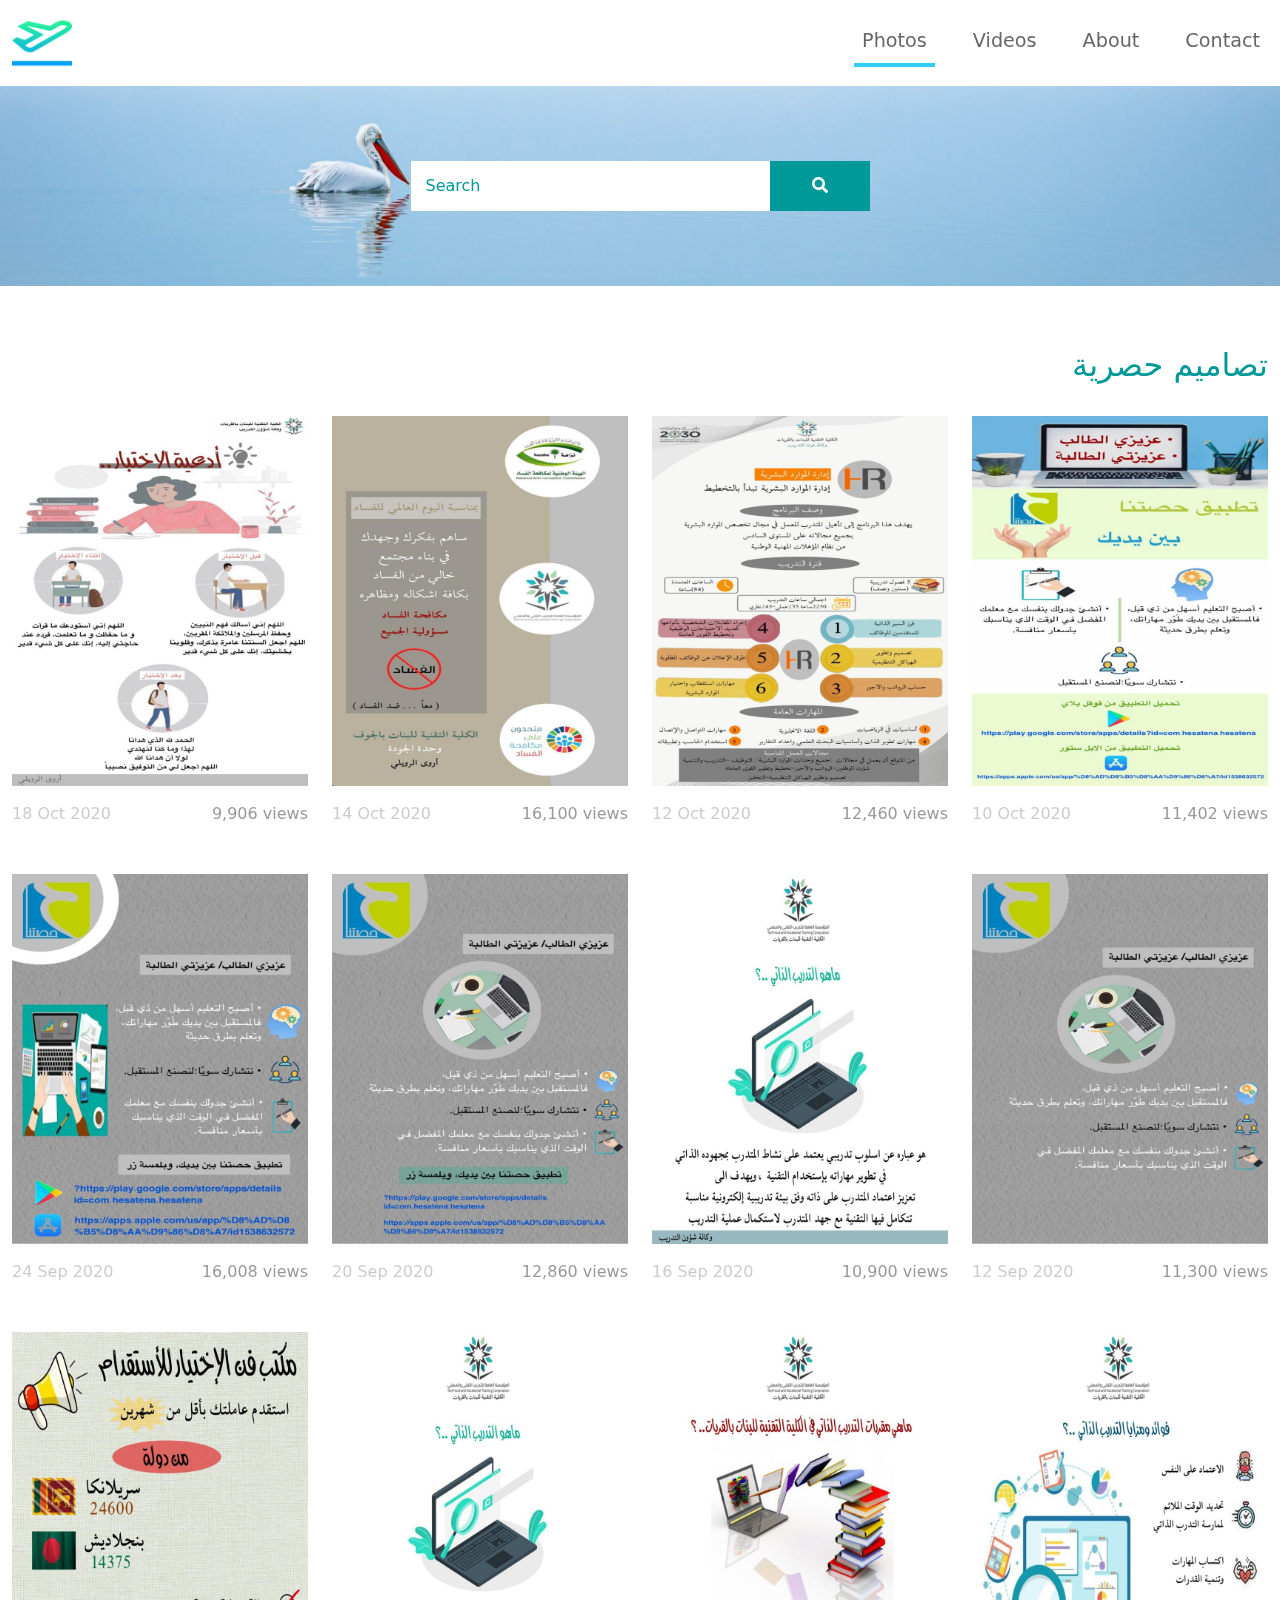
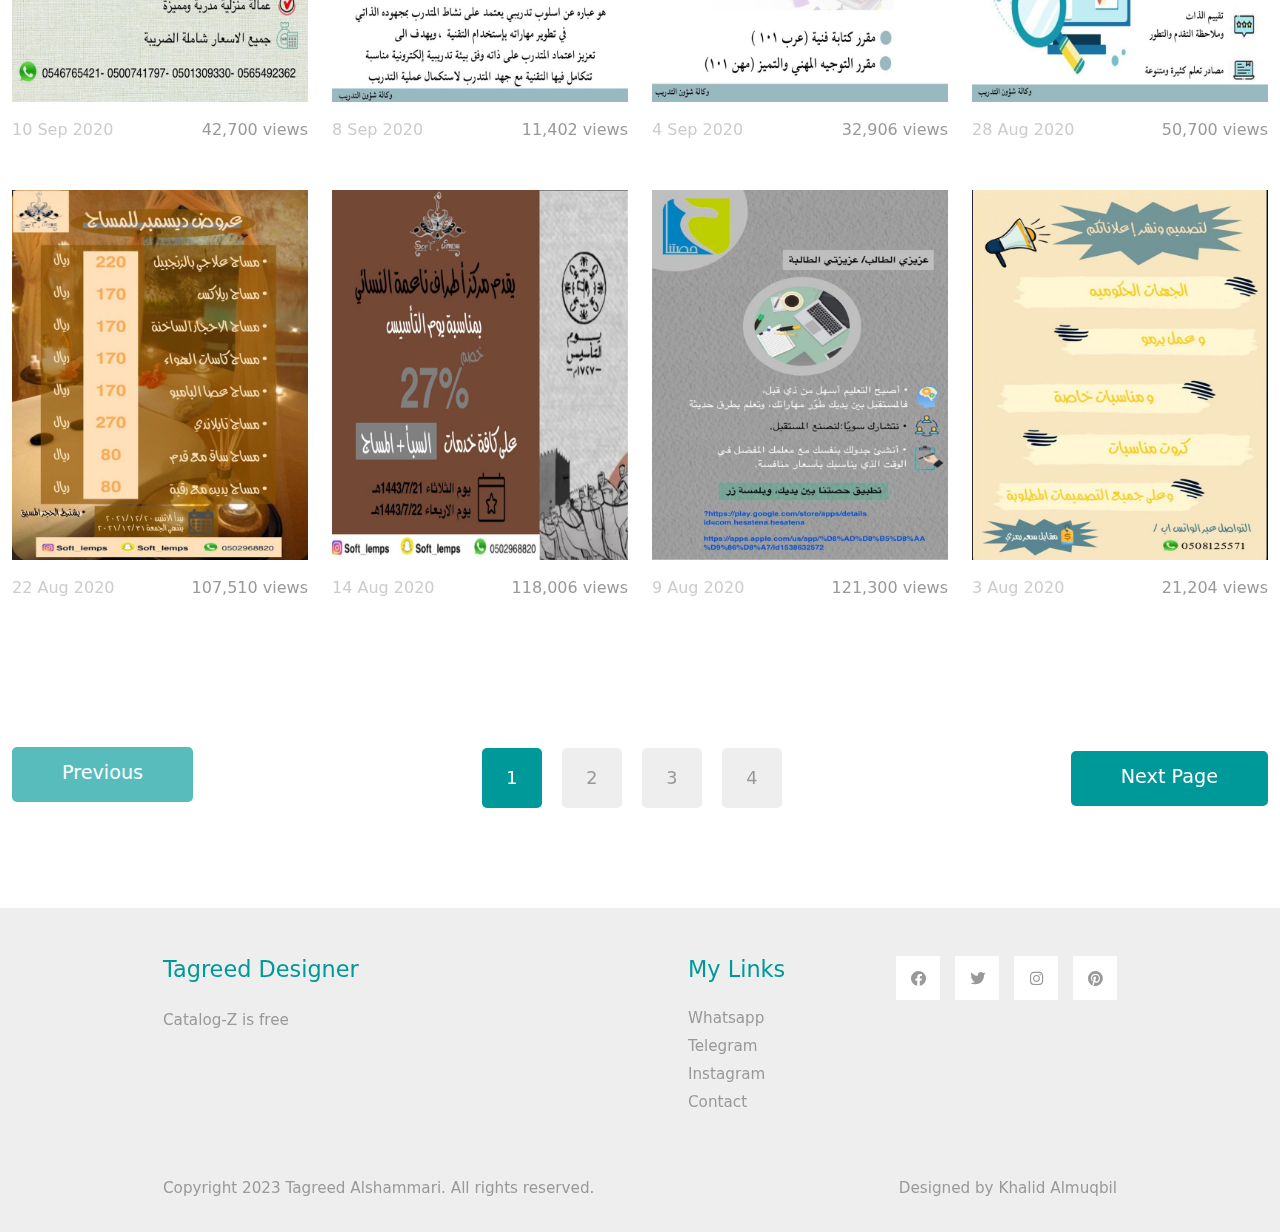
<file: index.html>
<!DOCTYPE html>
<html lang="en">
<head>
    <meta charset="UTF-8">
    <meta name="viewport" content="width=device-width, initial-scale=1.0">
    <title>Tagreed Space</title>
    <link rel="stylesheet" href="css/bootstrap.min.css">
    <link rel="stylesheet" href="fontawesome/css/all.min.css">
    <link rel="stylesheet" href="css/templatemo-style.css">
<!--


-->
</head>
<body>
    <!-- Page Loader -->
    <div id="loader-wrapper">
        <div id="loader"></div>

        <div class="loader-section section-left"></div>
        <div class="loader-section section-right"></div>

    </div>
    <nav class="navbar navbar-expand-lg">
        <div class="container-fluid">
            <a class="navbar-brand" href="#">
                  <img class="logo" alt="Tagreed logo" src="img/departure.png">


            </a>
            <button class="navbar-toggler" type="button" data-toggle="collapse" data-target="#navbarSupportedContent" aria-controls="navbarSupportedContent" aria-expanded="false" aria-label="Toggle navigation">
                <i class="fas fa-bars"></i>
            </button>
            <div class="collapse navbar-collapse" id="navbarSupportedContent">
            <ul class="navbar-nav ml-auto mb-2 mb-lg-0">
                <li class="nav-item">
                    <a class="nav-link nav-link-1 active" aria-current="page" href="index.html">Photos</a>
                </li>
                <li class="nav-item">
                    <a class="nav-link nav-link-2" href="videos.html">Videos</a>
                </li>
                <li class="nav-item">
                    <a class="nav-link nav-link-3" href="about.html">About</a>
                </li>
                <li class="nav-item">
                    <a class="nav-link nav-link-4" href="contact.html">Contact</a>
                </li>
            </ul>
            </div>
        </div>
    </nav>

    <div class="tm-hero d-flex justify-content-center align-items-center" data-parallax="scroll" data-image-src="img/hero.jpg">
        <form class="d-flex tm-search-form">
            <input class="form-control tm-search-input" type="search" placeholder="Search" aria-label="Search">
            <button class="btn btn-outline-success tm-search-btn" type="submit">
                <i class="fas fa-search"></i>
            </button>
        </form>
    </div>

    <div class="container-fluid tm-container-content tm-mt-60">
        <div class="row mb-4">
            <h2 class="col-6 tm-text-primary">
                تصاميم حصرية
            </h2>
            <div class="col-6 d-flex justify-content-end align-items-center">
                <!-- <form action="" class="tm-text-primary">
                    Page <input type="text" value="1" size="1" class="tm-input-paging tm-text-primary"> of 200
                </form> -->
            </div>
        </div>
        <div class="row tm-mb-90 tm-gallery">
        	<div class="col-xl-3 col-lg-4 col-md-6 col-sm-6 col-12 mb-5">
                <figure class="effect-ming tm-video-item">
                    <img src="img/img-0102.jpeg" alt="Image" class="img-fluid">
                    <figcaption class="d-flex align-items-center justify-content-center">
                        <h2>Clocks</h2>
                        <a href="photo-detail.html">View more</a>
                    </figcaption>
                </figure>
                <div class="d-flex justify-content-between tm-text-gray">
                    <span class="tm-text-gray-light">18 Oct 2020</span>
                    <span>9,906 views</span>
                </div>
            </div>
            <div class="col-xl-3 col-lg-4 col-md-6 col-sm-6 col-12 mb-5">
                <figure class="effect-ming tm-video-item">
                    <img src="img/img-011.jpeg" alt="Image" class="img-fluid">
                    <figcaption class="d-flex align-items-center justify-content-center">
                        <h2>Plants</h2>
                        <a href="photo-detail.html">View more</a>
                    </figcaption>
                </figure>
                <div class="d-flex justify-content-between tm-text-gray">
                    <span class="tm-text-gray-light">14 Oct 2020</span>
                    <span>16,100 views</span>
                </div>
            </div>
            <div class="col-xl-3 col-lg-4 col-md-6 col-sm-6 col-12 mb-5">
                <figure class="effect-ming tm-video-item">
                    <img src="img/img-017.jpeg" alt="Image" class="img-fluid">
                    <figcaption class="d-flex align-items-center justify-content-center">
                        <h2>Morning</h2>
                        <a href="photo-detail.html">View more</a>
                    </figcaption>
                </figure>
                <div class="d-flex justify-content-between tm-text-gray">
                    <span class="tm-text-gray-light">12 Oct 2020</span>
                    <span>12,460 views</span>
                </div>
            </div>
            <div class="col-xl-3 col-lg-4 col-md-6 col-sm-6 col-12 mb-5">
                <figure class="effect-ming tm-video-item">
                    <img src="img/img-014.jpeg" alt="Image" class="img-fluid">
                    <figcaption class="d-flex align-items-center justify-content-center">
                        <h2>Pinky</h2>
                        <a href="photo-detail.html">View more</a>
                    </figcaption>
                </figure>
                <div class="d-flex justify-content-between tm-text-gray">
                    <span class="tm-text-gray-light">10 Oct 2020</span>
                    <span>11,402 views</span>
                </div>
            </div>

            <div class="col-xl-3 col-lg-4 col-md-6 col-sm-6 col-12 mb-5">
                <figure class="effect-ming tm-video-item">
                    <img src="img/img-013.jpeg" alt="Image" class="img-fluid">
                    <figcaption class="d-flex align-items-center justify-content-center">
                        <h2>Hangers</h2>
                        <a href="photo-detail.html">View more</a>
                    </figcaption>
                </figure>
                <div class="d-flex justify-content-between tm-text-gray">
                    <span class="tm-text-gray-light">24 Sep 2020</span>
                    <span>16,008 views</span>
                </div>
            </div>
            <div class="col-xl-3 col-lg-4 col-md-6 col-sm-6 col-12 mb-5">
                <figure class="effect-ming tm-video-item">
                    <img src="img/img-015.jpeg" alt="Image" class="img-fluid">
                    <figcaption class="d-flex align-items-center justify-content-center">
                        <h2>Perfumes</h2>
                        <a href="photo-detail.html">View more</a>
                    </figcaption>
                </figure>
                <div class="d-flex justify-content-between tm-text-gray">
                    <span class="tm-text-gray-light">20 Sep 2020</span>
                    <span>12,860 views</span>
                </div>
            </div>
            <div class="col-xl-3 col-lg-4 col-md-6 col-sm-6 col-12 mb-5">
                <figure class="effect-ming tm-video-item">
                    <img src="img/img-019.jpeg" alt="Image" class="img-fluid">
                    <figcaption class="d-flex align-items-center justify-content-center">
                        <h2>Bus</h2>
                        <a href="photo-detail.html">View more</a>
                    </figcaption>
                </figure>
                <div class="d-flex justify-content-between tm-text-gray">
                    <span class="tm-text-gray-light">16 Sep 2020</span>
                    <span>10,900 views</span>
                </div>
            </div>
            <div class="col-xl-3 col-lg-4 col-md-6 col-sm-6 col-12 mb-5">
                <figure class="effect-ming tm-video-item">
                    <img src="img/img-012.jpeg" alt="Image" class="img-fluid">
                    <figcaption class="d-flex align-items-center justify-content-center">
                        <h2>New York</h2>
                        <a href="photo-detail.html">View more</a>
                    </figcaption>
                </figure>
                <div class="d-flex justify-content-between tm-text-gray">
                    <span class="tm-text-gray-light">12 Sep 2020</span>
                    <span>11,300 views</span>
                </div>
            </div>
            <div class="col-xl-3 col-lg-4 col-md-6 col-sm-6 col-12 mb-5">
                <figure class="effect-ming tm-video-item">
                    <img src="img/img-018.jpeg" alt="Image" class="img-fluid">
                    <figcaption class="d-flex align-items-center justify-content-center">
                        <h2>Abstract</h2>
                        <a href="photo-detail.html">View more</a>
                    </figcaption>
                </figure>
                <div class="d-flex justify-content-between tm-text-gray">
                    <span class="tm-text-gray-light">10 Sep 2020</span>
                    <span>42,700 views</span>
                </div>
            </div>
            <div class="col-xl-3 col-lg-4 col-md-6 col-sm-6 col-12 mb-5">
                <figure class="effect-ming tm-video-item">
                    <img src="img/img-019.jpeg" alt="Image" class="img-fluid">
                    <figcaption class="d-flex align-items-center justify-content-center">
                        <h2>Flowers</h2>
                        <a href="photo-detail.html">View more</a>
                    </figcaption>
                </figure>
                <div class="d-flex justify-content-between tm-text-gray">
                    <span class="tm-text-gray-light">8 Sep 2020</span>
                    <span>11,402 views</span>
                </div>
            </div>
            <div class="col-xl-3 col-lg-4 col-md-6 col-sm-6 col-12 mb-5">
                <figure class="effect-ming tm-video-item">
                    <img src="img/img-0101.jpeg" alt="Image" class="img-fluid">
                    <figcaption class="d-flex align-items-center justify-content-center">
                        <h2>Rosy</h2>
                        <a href="photo-detail.html">View more</a>
                    </figcaption>
                </figure>
                <div class="d-flex justify-content-between tm-text-gray">
                    <span class="tm-text-gray-light">4 Sep 2020</span>
                    <span>32,906 views</span>
                </div>
            </div>
            <div class="col-xl-3 col-lg-4 col-md-6 col-sm-6 col-12 mb-5">
                <figure class="effect-ming tm-video-item">
                    <img src="img/img-010.jpeg" alt="Image" class="img-fluid">
                    <figcaption class="d-flex align-items-center justify-content-center">
                        <h2>Rocki</h2>
                        <a href="photo-detail.html">View more</a>
                    </figcaption>
                </figure>
                <div class="d-flex justify-content-between tm-text-gray">
                    <span class="tm-text-gray-light">28 Aug 2020</span>
                    <span>50,700 views</span>
                </div>
            </div>
            <div class="col-xl-3 col-lg-4 col-md-6 col-sm-6 col-12 mb-5">
                <figure class="effect-ming tm-video-item">
                    <img src="img/img-0103.jpeg" alt="Image" class="img-fluid">
                    <figcaption class="d-flex align-items-center justify-content-center">
                        <h2>Purple</h2>
                        <a href="photo-detail.html">View more</a>
                    </figcaption>
                </figure>
                <div class="d-flex justify-content-between tm-text-gray">
                    <span class="tm-text-gray-light">22 Aug 2020</span>
                    <span>107,510 views</span>
                </div>
            </div>
            <div class="col-xl-3 col-lg-4 col-md-6 col-sm-6 col-12 mb-5">
                <figure class="effect-ming tm-video-item">
                    <img src="img/img-0104.jpg" alt="Image" class="img-fluid">
                    <figcaption class="d-flex align-items-center justify-content-center">
                        <h2>Sea</h2>
                        <a href="photo-detail.html">View more</a>
                    </figcaption>
                </figure>
                <div class="d-flex justify-content-between tm-text-gray">
                    <span class="tm-text-gray-light">14 Aug 2020</span>
                    <span>118,006 views</span>
                </div>
            </div>
            <div class="col-xl-3 col-lg-4 col-md-6 col-sm-6 col-12 mb-5">
                <figure class="effect-ming tm-video-item">
                    <img src="img/img-015.jpeg" alt="Image" class="img-fluid">
                    <figcaption class="d-flex align-items-center justify-content-center">
                        <h2>Turtle</h2>
                        <a href="photo-detail.html">View more</a>
                    </figcaption>
                </figure>
                <div class="d-flex justify-content-between tm-text-gray">
                    <span class="tm-text-gray-light">9 Aug 2020</span>
                    <span>121,300 views</span>
                </div>
            </div>
            <div class="col-xl-3 col-lg-4 col-md-6 col-sm-6 col-12 mb-5">
                <figure class="effect-ming tm-video-item">
                    <img src="img/img-016.jpeg" alt="Image" class="img-fluid">
                    <figcaption class="d-flex align-items-center justify-content-center">
                        <h2>Peace</h2>
                        <a href="photo-detail.html">View more</a>
                    </figcaption>
                </figure>
                <div class="d-flex justify-content-between tm-text-gray">
                    <span class="tm-text-gray-light">3 Aug 2020</span>
                    <span>21,204 views</span>
                </div>
            </div>
        </div> <!-- row -->
        <div class="row tm-mb-90">
            <div class="col-12 d-flex justify-content-between align-items-center tm-paging-col">
                <a href="javascript:void(0);" class="btn btn-primary tm-btn-prev mb-2 disabled">Previous</a>
                <div class="tm-paging d-flex">
                    <a href="javascript:void(0);" class="active tm-paging-link">1</a>
                    <a href="javascript:void(0);" class="tm-paging-link">2</a>
                    <a href="javascript:void(0);" class="tm-paging-link">3</a>
                    <a href="javascript:void(0);" class="tm-paging-link">4</a>
                </div>
                <a href="javascript:void(0);" class="btn btn-primary tm-btn-next">Next Page</a>
            </div>
        </div>
    </div> <!-- container-fluid, tm-container-content -->

    <footer class="tm-bg-gray pt-5 pb-3 tm-text-gray tm-footer">
        <div class="container-fluid tm-container-small">
            <div class="row">
                <div class="col-lg-6 col-md-12 col-12 px-5 mb-5">
                    <h3 class="tm-text-primary mb-4 tm-footer-title">Tagreed Designer</h3>
                    <p>Catalog-Z is free <a rel="sponsored" href="https://v5.getbootstrap.com/"></a></p>
                </div>
                <div class="col-lg-3 col-md-6 col-sm-6 col-12 px-5 mb-5">
                    <h3 class="tm-text-primary mb-4 tm-footer-title">My Links</h3>
                    <ul class="tm-footer-links pl-0">
                        <li><a href="#">Whatsapp</a></li>
                        <li><a href="#">Telegram</a></li>
                        <li><a href="#">Instagram</a></li>
                        <li><a href="#">Contact</a></li>
                    </ul>
                </div>
                <div class="col-lg-3 col-md-6 col-sm-6 col-12 px-5 mb-5">
                    <ul class="tm-social-links d-flex justify-content-end pl-0 mb-5">
                        <li class="mb-2"><a href="https://facebook.com"><i class="fab fa-facebook"></i></a></li>
                        <li class="mb-2"><a href="https://twitter.com"><i class="fab fa-twitter"></i></a></li>
                        <li class="mb-2"><a href="https://instagram.com"><i class="fab fa-instagram"></i></a></li>
                        <li class="mb-2"><a href="https://pinterest.com"><i class="fab fa-pinterest"></i></a></li>
                    </ul>
                    <!-- <a href="#" class="tm-text-gray text-right d-block mb-2">Terms of Use</a>
                    <a href="#" class="tm-text-gray text-right d-block">Privacy Policy</a> -->
                </div>
            </div>
            <div class="row">
                <div class="col-lg-8 col-md-7 col-12 px-5 mb-3">
                    Copyright 2023 Tagreed Alshammari. All rights reserved.
                </div>
                <div class="col-lg-4 col-md-5 col-12 px-5 text-right">
                    Designed by <a href="https://templatemo.com" class="tm-text-gray" rel="sponsored" target="_parent">Khalid Almuqbil</a>
                </div>
            </div>
        </div>
    </footer>

    <script src="js/plugins.js"></script>
    <script>
        $(window).on("load", function() {
            $('body').addClass('loaded');
        });
    </script>
</body>
</html>
</file>
<file: css/templatemo-style.css>
/*

TemplateMo 556 Catalog-Z

https://templatemo.com/tm-556-catalog-z

*/
.logo{
  inline-size :60px
}

.col-6{
width: 100%;
text-align: right;
}
#loader-wrapper {
    position: fixed;
    top: 0;
    left: 0;
    width: 100%;
    height: 100%;
    z-index: 1001;
}
#loader {
    display: block;
    position: relative;
    left: 50%;
    top: 50%;
    width: 150px;
    height: 150px;
    margin: -75px 0 0 -75px;
    border-radius: 50%;
    border: 3px solid transparent;
    border-top-color: #3498db;

    -webkit-animation: spin 2s linear infinite; /* Chrome, Opera 15+, Safari 5+ */
    animation: spin 2s linear infinite; /* Chrome, Firefox 16+, IE 10+, Opera */

    z-index: 1002;
}

    #loader:before {
        content: "";
        position: absolute;
        top: 5px;
        left: 5px;
        right: 5px;
        bottom: 5px;
        border-radius: 50%;
        border: 3px solid transparent;
        border-top-color: #e74c3c;

        -webkit-animation: spin 3s linear infinite; /* Chrome, Opera 15+, Safari 5+ */
        animation: spin 3s linear infinite; /* Chrome, Firefox 16+, IE 10+, Opera */
    }

    #loader:after {
        content: "";
        position: absolute;
        top: 15px;
        left: 15px;
        right: 15px;
        bottom: 15px;
        border-radius: 50%;
        border: 3px solid transparent;
        border-top-color: #f9c922;

        -webkit-animation: spin 1.5s linear infinite; /* Chrome, Opera 15+, Safari 5+ */
          animation: spin 1.5s linear infinite; /* Chrome, Firefox 16+, IE 10+, Opera */
    }

    @-webkit-keyframes spin {
        0%   {
            -webkit-transform: rotate(0deg);  /* Chrome, Opera 15+, Safari 3.1+ */
            -ms-transform: rotate(0deg);  /* IE 9 */
            transform: rotate(0deg);  /* Firefox 16+, IE 10+, Opera */
        }
        100% {
            -webkit-transform: rotate(360deg);  /* Chrome, Opera 15+, Safari 3.1+ */
            -ms-transform: rotate(360deg);  /* IE 9 */
            transform: rotate(360deg);  /* Firefox 16+, IE 10+, Opera */
        }
    }
    @keyframes spin {
        0%   {
            -webkit-transform: rotate(0deg);  /* Chrome, Opera 15+, Safari 3.1+ */
            -ms-transform: rotate(0deg);  /* IE 9 */
            transform: rotate(0deg);  /* Firefox 16+, IE 10+, Opera */
        }
        100% {
            -webkit-transform: rotate(360deg);  /* Chrome, Opera 15+, Safari 3.1+ */
            -ms-transform: rotate(360deg);  /* IE 9 */
            transform: rotate(360deg);  /* Firefox 16+, IE 10+, Opera */
        }
    }

    #loader-wrapper .loader-section {
        position: fixed;
        top: 0;
        width: 51%;
        height: 100%;
        background: #222222;
        z-index: 1001;
        -webkit-transform: translateX(0);  /* Chrome, Opera 15+, Safari 3.1+ */
        -ms-transform: translateX(0);  /* IE 9 */
        transform: translateX(0);  /* Firefox 16+, IE 10+, Opera */
    }

    #loader-wrapper .loader-section.section-left {
        left: 0;
    }

    #loader-wrapper .loader-section.section-right {
        right: 0;
    }

    /* Loaded */
    .loaded #loader-wrapper .loader-section.section-left {
        -webkit-transform: translateX(-100%);  /* Chrome, Opera 15+, Safari 3.1+ */
            -ms-transform: translateX(-100%);  /* IE 9 */
                transform: translateX(-100%);  /* Firefox 16+, IE 10+, Opera */

        -webkit-transition: all 0.7s 0.3s cubic-bezier(0.645, 0.045, 0.355, 1.000);
                transition: all 0.7s 0.3s cubic-bezier(0.645, 0.045, 0.355, 1.000);
    }

    .loaded #loader-wrapper .loader-section.section-right {
        -webkit-transform: translateX(100%);  /* Chrome, Opera 15+, Safari 3.1+ */
            -ms-transform: translateX(100%);  /* IE 9 */
                transform: translateX(100%);  /* Firefox 16+, IE 10+, Opera */

-webkit-transition: all 0.7s 0.3s cubic-bezier(0.645, 0.045, 0.355, 1.000);
        transition: all 0.7s 0.3s cubic-bezier(0.645, 0.045, 0.355, 1.000);
    }

    .loaded #loader {
        opacity: 0;
        -webkit-transition: all 0.3s ease-out;
                transition: all 0.3s ease-out;
    }
    .loaded #loader-wrapper {
        visibility: hidden;

        -webkit-transform: translateY(-100%);  /* Chrome, Opera 15+, Safari 3.1+ */
            -ms-transform: translateY(-100%);  /* IE 9 */
                transform: translateY(-100%);  /* Firefox 16+, IE 10+, Opera */

        -webkit-transition: all 0.3s 1s ease-out;
                transition: all 0.3s 1s ease-out;
    }

p { line-height: 1.8; }

a {
    text-decoration: none;
    transition: all 0.3s ease;
}
a:hover { color:#009999; }
.container-fluid { max-width: 1770px; }
.tm-container-small { max-width: 1050px; }
.btn { border-radius: 0; }
.btn-primary {
    background-color: #009999;
    border: 0;
    border-radius: 5px;
    padding: 12px 50px 14px;
    font-size: 1.2rem;
}

.btn-primary:hover,
.btn-primary:focus {
    background-color:#086969;
}

.btn-primary.disabled,
.btn-primary:disabled {
    background-color: #009999;
    pointer-events: all;
    cursor: not-allowed;
}

.form-control {
	padding: 10px 20px;
	width: 100%;
	height: auto;
}

.form-group { margin-bottom: 25px; }
.tm-btn-big { padding: 12px 90px 14px; }

.navbar-toggler:focus { box-shadow: none; }
.navbar-brand {
    color: #3399CC;
    font-size: 1.6rem;
}

.navbar-brand i { font-size: 2rem; }

.tm-hero {
    min-height: 200px;
    background: transparent;
}

.tm-mt-60 { margin-top: 60px; }
.tm-mb-50 { margin-bottom: 50px; }
.tm-mb-74 { margin-bottom: 74px; }
.tm-mb-90 { margin-bottom: 90px; }
.tm-text-primary { color: #009999; }
.tm-text-secondary { color: #CC6699; }
a.tm-text-primary:hover { color:#666666; }
.tm-bg-gray { background-color: #EEEEEE; }
.tm-input-paging {
    width: 40px;
    border-radius: 0;
    border: 1px solid #CCCCCC;
    background: #f4f4f4;
    text-align: center;
}

.nav-item { margin-right: 30px; }
.nav-item:last-child { margin-right: 0; }

.nav-link {
    color: #666666;
    border-bottom: 4px solid transparent;
    font-size: 1.2rem;
}

.nav-link-1.active,
.nav-link-1:hover {
    border-color: #33CCFF;
}

.nav-link-2.active,
.nav-link-2:hover {
    border-color: #FF6666;
}

.nav-link-3.active,
.nav-link-3:hover {
    border-color: #33CC66;
}

.nav-link-4.active,
.nav-link-4:hover {
    border-color: #CC66CC;
}

.tm-search-input {
    width: 360px;
    border-radius: 0;
    padding: 12px 15px;
    color: #009999;
    border: none;
}

.tm-search-input:focus {
    border-color: #009999;
    box-shadow: 0 0 0 0.25rem rgb(0 153 153 / 0.25);
}

.tm-search-input::placeholder { /* Chrome, Firefox, Opera, Safari 10.1+ */
    color: #009999;
    opacity: 1; /* Firefox */
}

.tm-search-input::-ms-input-placeholder { /* Microsoft Edge */
    color: #009999;
}

.tm-search-btn {
    color: white;
    background-color: #009999;
    border: none;
    width: 100px;
    height: 50px;
    margin-left: -1px;
}

p, .tm-text-gray { color: #999; }
.tm-text-gray-light { color: #CCC; }
.tm-text-gray-dark { color: #666; }

.tm-video-item {
    position: relative;
    overflow: hidden;
    text-align: center;
    cursor: pointer;
}

.tm-video-item img {
    position: relative;
    display: block;
    min-height: 100%;
    max-width: 100%;
    opacity: 0.8;
}

.tm-video-item figcaption {
    padding: 2em;
    color: #fff;
    text-transform: uppercase;
    font-size: 1.25em;
    -webkit-backface-visibility: hidden;
	backface-visibility: hidden;
}

.tm-video-item figcaption::before,
.tm-video-item figcaption::after {
    pointer-events: none;
}

.tm-video-item figcaption,
.tm-video-item figcaption > a {
    position: absolute;
    top: 0;
    left: 0;
    width: 100%;
    height: 100%;
}

.tm-video-item figcaption > a {
	z-index: 1000;
	text-indent: 200%;
	white-space: nowrap;
	font-size: 0;
	opacity: 0;
}

.tm-video-item h2 {
    word-spacing: -0.15em;
    font-weight: 300;
}

.tm-video-item h2,
.tm-video-item p {
    margin: 0;
}

.tm-video-item p {
    letter-spacing: 1px;
    font-size: 68.5%;
}

.tm-gallery div.d-block { animation: show .5s ease; }

@keyframes show {
    0% {
    	opacity: 0;
    	transform: scale(0.9);
    }
    100% {
    	opacity: 1;
    	transform: scale(1);
    }
}

.tm-paging-link {
    display: flex;
    justify-content: center;
    align-items: center;
    width: 60px;
    height: 60px;
    font-size: 1.1rem;
    color: #999;
    background-color: #EEEEEE;
    margin: 10px;
    border-radius: 5px;
    text-decoration: none;
    transition: all 0.3s ease;
}

.tm-paging-link:hover,
.tm-paging-link.active {
    background-color: #009999;
    color: #fff;
}

/*---------------*/
/***** Ming *****/
/*---------------*/

figure.effect-ming {
	background: #030c17;
}

figure.effect-ming img {
	opacity: 1.9;
	-webkit-transition: opacity 0.35s;
	transition: opacity 0.35s;
}

figure.effect-ming figcaption::before {
	position: absolute;
	top: 30px;
	right: 30px;
	bottom: 30px;
	left: 30px;
	border: 2px solid #fff;
	box-shadow: 0 0 0 30px rgba(255,255,255,0.2);
	content: '';
	opacity: 0;
	-webkit-transition: opacity 0.35s, -webkit-transform 0.35s;
	transition: opacity 0.35s, transform 0.35s;
	-webkit-transform: scale3d(1.4,1.4,1);
	transform: scale3d(1.4,1.4,1);
}

figure.effect-ming h2 {
    font-size: 1.3em;
	opacity: 0;
	-webkit-transition: opacity 0.35s, -webkit-transform 0.35s;
	transition: opacity 0.35s, transform 0.35s;
	-webkit-transform: scale(1.5);
	transform: scale(1.5);
}

figure.effect-ming:hover figcaption::before,
figure.effect-ming:hover h2 {
	opacity: 1;
	-webkit-transform: scale3d(1,1,1);
	transform: scale3d(1,1,1);
}

figure.effect-ming:hover figcaption { background-color: rgba(58,52,42,0); }
figure.effect-ming:hover img { opacity: 0.4; }

.tm-footer-links li {
    list-style: none;
    margin-bottom: 5px;
}

.tm-footer-links li a { color: #999999; }
.tm-footer-links li a:hover { color: #009999; }

.tm-social-links li {
    list-style: none;
    margin-right: 15px;
}

.tm-social-links li:last-child { margin-right: 0; }

.tm-social-links li a  {
    color: #999999;
    width: 44px;
    height: 44px;
    display: flex;
    background-color: #fff;
    align-items: center;
    justify-content: center;
}

.tm-social-links li a:hover {
    color: #fff;
    background-color: #009999;
}

.tm-footer { font-size: 0.95rem; }
.tm-footer-title { font-size: 1.4rem; }

/* Videos */
#tm-video-container {
    max-height: 400px;
    overflow: hidden;
    background-color: #333;
    margin-bottom: 90px;
    position: relative;
}

#tm-video {
    display: block;
    width: 100%;
    height: auto;
}

#tm-video-control-button {
    position: absolute;
    bottom: 20px;
    right: 20px;
    z-index: 1000;
    color: #e1e1e1;
}

.tm-video-details {
    height: 100%;
    padding: 40px;
}

/* About */
.tm-row-1640 { max-width: 1640px; }
.tm-about-2-col { max-width: 716px; }
.tm-about-3-col { max-width: 540px; }

.tm-about-2-col,
.tm-about-3-col {
    margin-bottom: 50px;
}

.tm-about-icon-container {
    width: 150px;
    height: 150px;
    border: 1px solid #009999;
    display: flex;
    align-items: center;
    justify-content: center;
}

.tm-about-img-text { max-width: 940px; }

/* Contact */
select.form-control { border-radius: 0; }
select.form-control option { height: 30px; }

select:not([multiple]) {
    -webkit-appearance: none;
    -moz-appearance: none;
    background-position: right 15px center;
    background-repeat: no-repeat;
    background-image: url(../img/select-arrow.png);
    padding: 14px 20px;
    padding-right: 20px;
    color: #666;
}

.mapouter{
    position:relative;
    height:480px;
    width:100%;
    max-width: 480px;
}

.gmap-canvas {
    overflow:hidden;
    background:none!important;
    height:480px;
    width:100%;
}

.tm-contact-form { max-width: 420px; }
.tm-address-col { max-width: 520px; }
.tm-contacts { padding-left: 0; }

.tm-contacts li {
    list-style: none;
    margin-bottom: 20px;
}

.tm-contacts li a i { width: 30px; }
.tm-social { display: flex; }

.tm-social li {
    list-style: none;
    margin-bottom: 20px;
    margin-right: 15px;
}

.tm-social li a i {
    width: 40px;
    height: 40px;
    color: #666666;
    background-color: #EEEEEE;
    display: flex;
    align-items: center;
    justify-content: center;
    transition: all 0.3s ease;
}

.tm-social li a:hover i {
    color: #fff;
    background-color: #009999;
}

.form-control,
input:-internal-autofill-selected,
select:not([multiple]) {
    color: #009999 !important;
}

.form-control::placeholder { /* Chrome, Firefox, Opera, Safari 10.1+ */
    color:  #009999;
    opacity: 1; /* Firefox */
}

@media (max-width: 991px) {
    .navbar-collapse {
        position: fixed;
        top: 50px;
        right: 0px;
        background: white;
        width: 150px;
        padding: 15px;
    }

    .tm-container-content { max-width: 870px; }
    .tm-contact-form, .tm-address-col, .mapouter { max-width: 100%; }
    .tm-people-row { max-width: 900px; }
}

@media (max-width: 767px) {
    .tm-paging-col { flex-direction: column; }
    .tm-paging { flex-wrap: wrap; }
    .tm-about-img-text { max-width: 640px; }
    .tm-about-2-col, .tm-about-3-col { margin-bottom: 50px; }
}

@media (max-width: 575px) {
    .tm-container-content { max-width: 420px; }

    .tm-search-form {
        padding-left: 15px;
        padding-right: 15px;
        width: 100%;
        justify-content: center;
    }

    .tm-search-input {
        width: 100%;
        max-width: 360px;
    }

    .tm-people-row { max-width: 420px; }
}

@media (max-width: 400px) {
    .tm-btn-big { padding: 12px 50px 14px; }
}

@media (max-width: 334px) {
    .tm-social-links {
        flex-wrap: wrap;
        justify-content: start !important;
    }

    .tm-social-links li { margin-right: 3px; }
}
</file>
